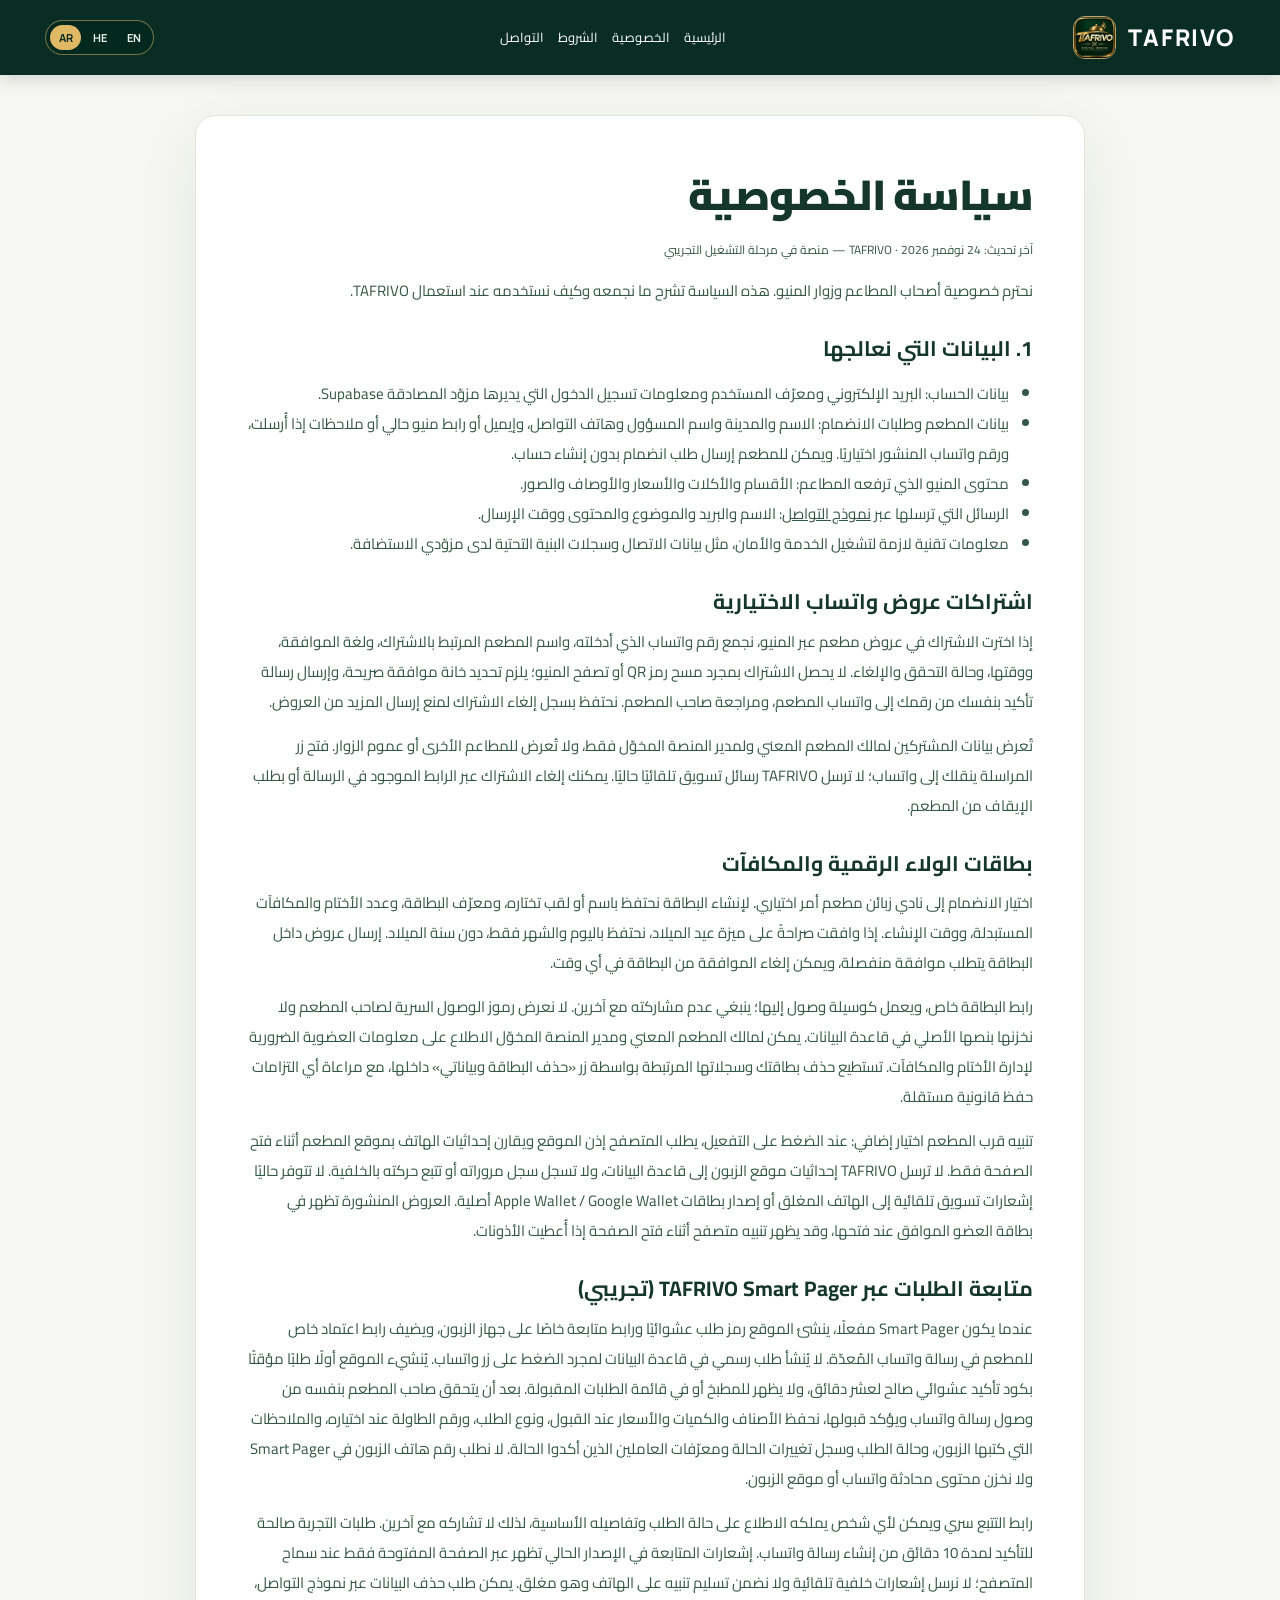
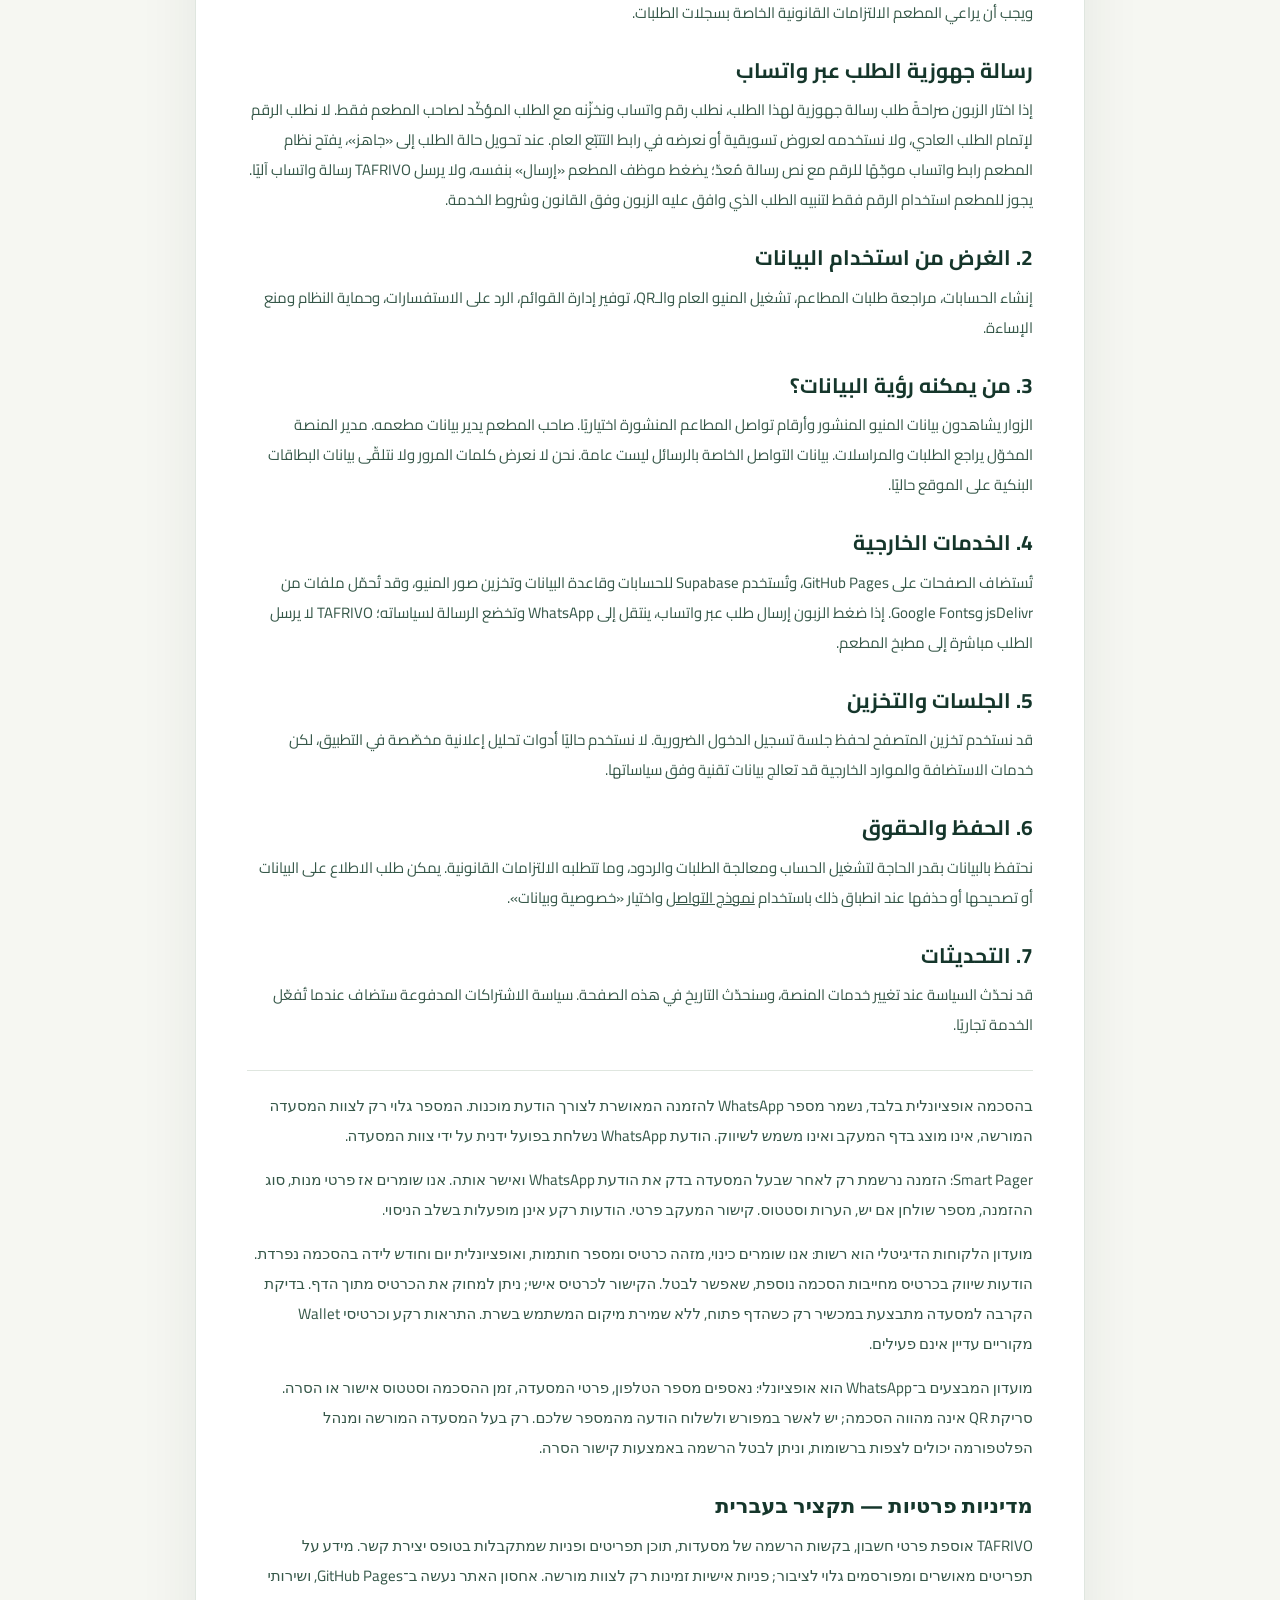
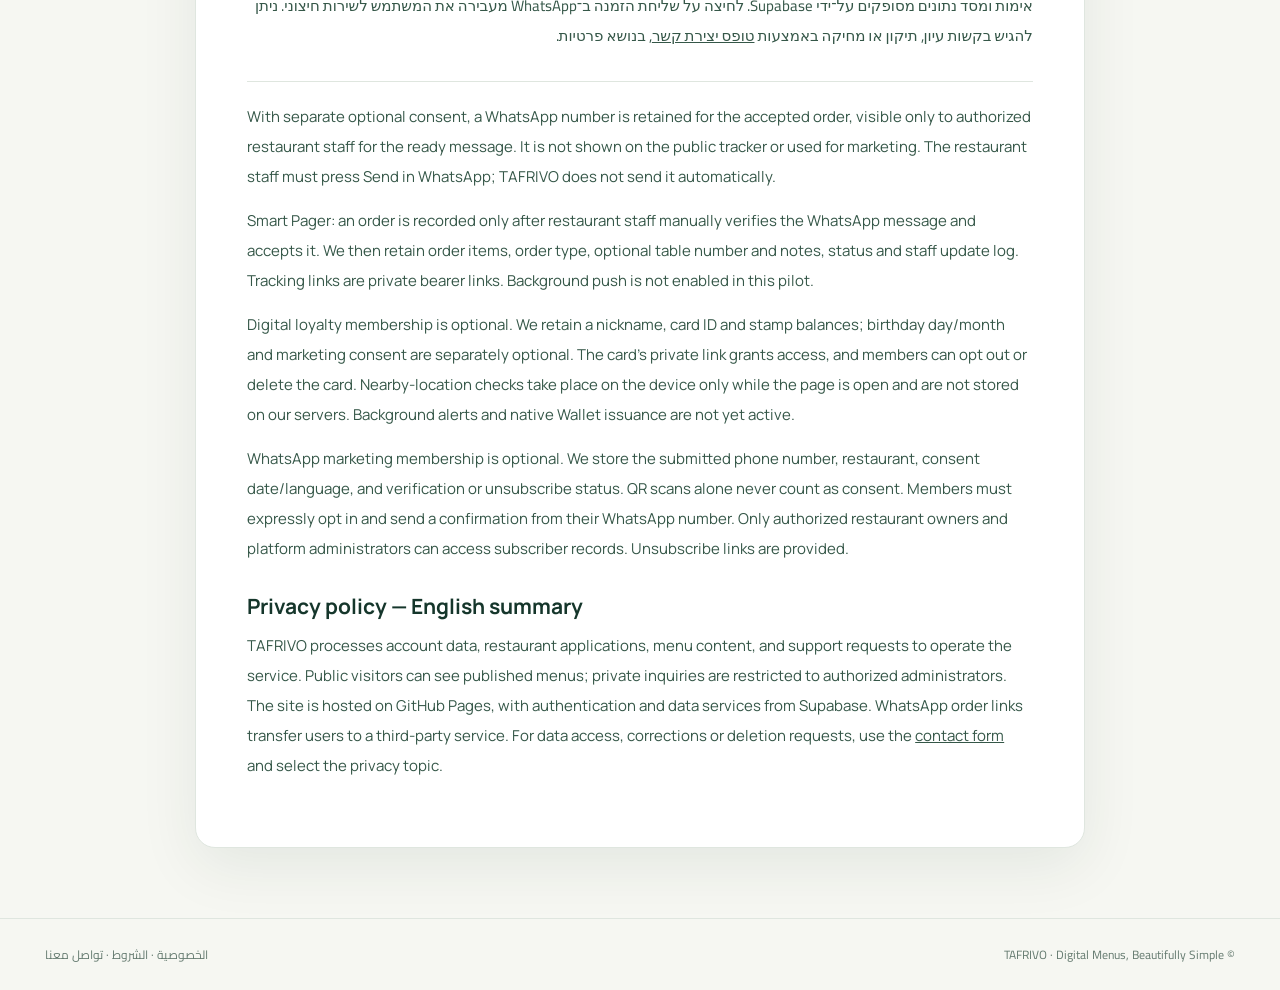
<file: privacy.html>
<!DOCTYPE html>
<html lang="ar" dir="rtl">
<head>
<meta charset="utf-8"/>
<meta name="viewport" content="width=device-width,initial-scale=1"/>
<meta name="theme-color" content="#082e24"/>
<title>سياسة الخصوصية | TAFRIVO</title>
<meta name="description" content="كيف تتعامل منصة TAFRIVO مع بيانات المطاعم والمستخدمين."/>
<link rel="canonical" href="https://ozaapex.github.io/TAFRIVO/privacy.html"/>
<link rel="icon" type="image/png" href="assets/favicon.png"/>
<link rel="stylesheet" href="style.css?v=20261115b"/>
</head>
<body><header class="topbar"><div class="topin wrap"><a class="logo" href="https://ozaapex.github.io/TAFRIVO/"><img src="assets/favicon.png" alt="TAFRIVO"><span>TAFRIVO</span></a><nav class="legal-nav"><a href="https://ozaapex.github.io/TAFRIVO/">الرئيسية</a><a href="privacy.html">الخصوصية</a><a href="terms.html">الشروط</a><a href="contact.html">التواصل</a></nav></div></header><main class="wrap legal-shell"><div class="panel"><h1>سياسة الخصوصية</h1><p class="legal-meta">آخر تحديث: 24 نوفمبر 2026 · TAFRIVO — منصة في مرحلة التشغيل التجريبي</p>
<p>نحترم خصوصية أصحاب المطاعم وزوار المنيو. هذه السياسة تشرح ما نجمعه وكيف نستخدمه عند استعمال TAFRIVO.</p>
<h2>1. البيانات التي نعالجها</h2><ul>
<li>بيانات الحساب: البريد الإلكتروني ومعرّف المستخدم ومعلومات تسجيل الدخول التي يديرها مزوّد المصادقة Supabase.</li>
<li>بيانات المطعم وطلبات الانضمام: الاسم والمدينة واسم المسؤول وهاتف التواصل، وإيميل أو رابط منيو حالي أو ملاحظات إذا أُرسلت، ورقم واتساب المنشور اختياريًا. ويمكن للمطعم إرسال طلب انضمام بدون إنشاء حساب.</li>
<li>محتوى المنيو الذي ترفعه المطاعم: الأقسام والأكلات والأسعار والأوصاف والصور.</li>
<li>الرسائل التي ترسلها عبر <a href="contact.html"><u>نموذج التواصل</u></a>: الاسم والبريد والموضوع والمحتوى ووقت الإرسال.</li>
<li>معلومات تقنية لازمة لتشغيل الخدمة والأمان، مثل بيانات الاتصال وسجلات البنية التحتية لدى مزوّدي الاستضافة.</li>
</ul>
<h2>اشتراكات عروض واتساب الاختيارية</h2><p>إذا اخترت الاشتراك في عروض مطعم عبر المنيو، نجمع رقم واتساب الذي أدخلته، واسم المطعم المرتبط بالاشتراك، ولغة الموافقة، ووقتها، وحالة التحقق والإلغاء. لا يحصل الاشتراك بمجرد مسح رمز QR أو تصفح المنيو؛ يلزم تحديد خانة موافقة صريحة، وإرسال رسالة تأكيد بنفسك من رقمك إلى واتساب المطعم، ومراجعة صاحب المطعم. نحتفظ بسجل إلغاء الاشتراك لمنع إرسال المزيد من العروض.</p><p>تُعرض بيانات المشتركين لمالك المطعم المعني ولمدير المنصة المخوّل فقط، ولا تُعرض للمطاعم الأخرى أو عموم الزوار. فتح زر المراسلة ينقلك إلى واتساب؛ لا ترسل TAFRIVO رسائل تسويق تلقائيًا حاليًا. يمكنك إلغاء الاشتراك عبر الرابط الموجود في الرسالة أو بطلب الإيقاف من المطعم.</p><h2>بطاقات الولاء الرقمية والمكافآت</h2>
<p>اختيار الانضمام إلى نادي زبائن مطعم أمر اختياري. لإنشاء البطاقة نحتفظ باسم أو لقب تختاره، ومعرّف البطاقة، وعدد الأختام والمكافآت المستبدلة، ووقت الإنشاء. إذا وافقت صراحةً على ميزة عيد الميلاد، نحتفظ باليوم والشهر فقط، دون سنة الميلاد. إرسال عروض داخل البطاقة يتطلب موافقة منفصلة، ويمكن إلغاء الموافقة من البطاقة في أي وقت.</p>
<p>رابط البطاقة خاص، ويعمل كوسيلة وصول إليها؛ ينبغي عدم مشاركته مع آخرين. لا نعرض رموز الوصول السرية لصاحب المطعم ولا نخزنها بنصها الأصلي في قاعدة البيانات. يمكن لمالك المطعم المعني ومدير المنصة المخوّل الاطلاع على معلومات العضوية الضرورية لإدارة الأختام والمكافآت. تستطيع حذف بطاقتك وسجلاتها المرتبطة بواسطة زر «حذف البطاقة وبياناتي» داخلها، مع مراعاة أي التزامات حفظ قانونية مستقلة.</p>
<p>تنبيه قرب المطعم اختيار إضافي: عند الضغط على التفعيل، يطلب المتصفح إذن الموقع ويقارن إحداثيات الهاتف بموقع المطعم أثناء فتح الصفحة فقط. لا ترسل TAFRIVO إحداثيات موقع الزبون إلى قاعدة البيانات، ولا تسجل سجل مروراته أو تتبع حركته بالخلفية. لا تتوفر حاليًا إشعارات تسويق تلقائية إلى الهاتف المغلق أو إصدار بطاقات Apple Wallet / Google Wallet أصلية. العروض المنشورة تظهر في بطاقة العضو الموافق عند فتحها، وقد يظهر تنبيه متصفح أثناء فتح الصفحة إذا أُعطيت الأذونات.</p>
<h2>متابعة الطلبات عبر TAFRIVO Smart Pager (تجريبي)</h2>
<p>عندما يكون Smart Pager مفعلًا، ينشئ الموقع رمز طلب عشوائيًا ورابط متابعة خاصًا على جهاز الزبون، ويضيف رابط اعتماد خاص للمطعم في رسالة واتساب المُعدّة. لا يُنشأ طلب رسمي في قاعدة البيانات لمجرد الضغط على زر واتساب. يُنشيء الموقع أولًا طلبًا مؤقتًا بكود تأكيد عشوائي صالح لعشر دقائق، ولا يظهر للمطبخ أو في قائمة الطلبات المقبولة. بعد أن يتحقق صاحب المطعم بنفسه من وصول رسالة واتساب ويؤكد قبولها، نحفظ الأصناف والكميات والأسعار عند القبول، ونوع الطلب، ورقم الطاولة عند اختياره، والملاحظات التي كتبها الزبون، وحالة الطلب وسجل تغييرات الحالة ومعرّفات العاملين الذين أكدوا الحالة. لا نطلب رقم هاتف الزبون في Smart Pager ولا نخزن محتوى محادثة واتساب أو موقع الزبون.</p>
<p>رابط التتبع سري ويمكن لأي شخص يملكه الاطلاع على حالة الطلب وتفاصيله الأساسية، لذلك لا تشاركه مع آخرين. طلبات التجربة صالحة للتأكيد لمدة 10 دقائق من إنشاء رسالة واتساب. إشعارات المتابعة في الإصدار الحالي تظهر عبر الصفحة المفتوحة فقط عند سماح المتصفح؛ لا نرسل إشعارات خلفية تلقائية ولا نضمن تسليم تنبيه على الهاتف وهو مغلق. يمكن طلب حذف البيانات عبر نموذج التواصل، ويجب أن يراعي المطعم الالتزامات القانونية الخاصة بسجلات الطلبات.</p>
<h2>رسالة جهوزية الطلب عبر واتساب</h2>
<p>إذا اختار الزبون صراحةً طلب رسالة جهوزية لهذا الطلب، نطلب رقم واتساب ونخزّنه مع الطلب المؤكّد لصاحب المطعم فقط. لا نطلب الرقم لإتمام الطلب العادي، ولا نستخدمه لعروض تسويقية أو نعرضه في رابط التتبّع العام. عند تحويل حالة الطلب إلى «جاهز»، يفتح نظام المطعم رابط واتساب موجّهًا للرقم مع نص رسالة مُعدّ؛ يضغط موظف المطعم «إرسال» بنفسه، ولا يرسل TAFRIVO رسالة واتساب آليًا. يجوز للمطعم استخدام الرقم فقط لتنبيه الطلب الذي وافق عليه الزبون وفق القانون وشروط الخدمة.</p>
<h2>2. الغرض من استخدام البيانات</h2><p>إنشاء الحسابات، مراجعة طلبات المطاعم، تشغيل المنيو العام والـQR، توفير إدارة القوائم، الرد على الاستفسارات، وحماية النظام ومنع الإساءة.</p>
<h2>3. من يمكنه رؤية البيانات؟</h2><p>الزوار يشاهدون بيانات المنيو المنشور وأرقام تواصل المطاعم المنشورة اختياريًا. صاحب المطعم يدير بيانات مطعمه. مدير المنصة المخوّل يراجع الطلبات والمراسلات. بيانات التواصل الخاصة بالرسائل ليست عامة. نحن لا نعرض كلمات المرور ولا نتلقّى بيانات البطاقات البنكية على الموقع حاليًا.</p>
<h2>4. الخدمات الخارجية</h2><p>تُستضاف الصفحات على GitHub Pages، وتُستخدم Supabase للحسابات وقاعدة البيانات وتخزين صور المنيو، وقد تُحمّل ملفات من jsDelivr وGoogle Fonts. إذا ضغط الزبون إرسال طلب عبر واتساب، ينتقل إلى WhatsApp وتخضع الرسالة لسياساته؛ TAFRIVO لا يرسل الطلب مباشرة إلى مطبخ المطعم.</p>
<h2>5. الجلسات والتخزين</h2><p>قد نستخدم تخزين المتصفح لحفظ جلسة تسجيل الدخول الضرورية. لا نستخدم حاليًا أدوات تحليل إعلانية مخصّصة في التطبيق، لكن خدمات الاستضافة والموارد الخارجية قد تعالج بيانات تقنية وفق سياساتها.</p>
<h2>6. الحفظ والحقوق</h2><p>نحتفظ بالبيانات بقدر الحاجة لتشغيل الحساب ومعالجة الطلبات والردود، وما تتطلبه الالتزامات القانونية. يمكن طلب الاطلاع على البيانات أو تصحيحها أو حذفها عند انطباق ذلك باستخدام <a href="contact.html"><u>نموذج التواصل</u></a> واختيار «خصوصية وبيانات».</p>
<h2>7. التحديثات</h2><p>قد نحدّث السياسة عند تغيير خدمات المنصة، وسنحدّث التاريخ في هذه الصفحة. سياسة الاشتراكات المدفوعة ستضاف عندما تُفعّل الخدمة تجاريًا.</p>
<section class="legal-lang" dir="rtl" lang="he"><p>בהסכמה אופציונלית בלבד, נשמר מספר WhatsApp להזמנה המאושרת לצורך הודעת מוכנות. המספר גלוי רק לצוות המסעדה המורשה, אינו מוצג בדף המעקב ואינו משמש לשיווק. הודעת WhatsApp נשלחת בפועל ידנית על ידי צוות המסעדה.</p><p>Smart Pager: הזמנה נרשמת רק לאחר שבעל המסעדה בדק את הודעת WhatsApp ואישר אותה. אנו שומרים אז פרטי מנות, סוג ההזמנה, מספר שולחן אם יש, הערות וסטטוס. קישור המעקב פרטי. הודעות רקע אינן מופעלות בשלב הניסוי.</p><p>מועדון הלקוחות הדיגיטלי הוא רשות: אנו שומרים כינוי, מזהה כרטיס ומספר חותמות, ואופציונלית יום וחודש לידה בהסכמה נפרדת. הודעות שיווק בכרטיס מחייבות הסכמה נוספת, שאפשר לבטל. הקישור לכרטיס אישי; ניתן למחוק את הכרטיס מתוך הדף. בדיקת הקרבה למסעדה מתבצעת במכשיר רק כשהדף פתוח, ללא שמירת מיקום המשתמש בשרת. התראות רקע וכרטיסי Wallet מקוריים עדיין אינם פעילים.</p><p>מועדון המבצעים ב־WhatsApp הוא אופציונלי: נאספים מספר הטלפון, פרטי המסעדה, זמן ההסכמה וסטטוס אישור או הסרה. סריקת QR אינה מהווה הסכמה; יש לאשר במפורש ולשלוח הודעה מהמספר שלכם. רק בעל המסעדה המורשה ומנהל הפלטפורמה יכולים לצפות ברשומות, וניתן לבטל הרשמה באמצעות קישור הסרה.</p><h2>מדיניות פרטיות — תקציר בעברית</h2><p>TAFRIVO אוספת פרטי חשבון, בקשות הרשמה של מסעדות, תוכן תפריטים ופניות שמתקבלות בטופס יצירת קשר. מידע על תפריטים מאושרים ומפורסמים גלוי לציבור; פניות אישיות זמינות רק לצוות מורשה. אחסון האתר נעשה ב־GitHub Pages, ושירותי אימות ומסד נתונים מסופקים על־ידי Supabase. לחיצה על שליחת הזמנה ב־WhatsApp מעבירה את המשתמש לשירות חיצוני. ניתן להגיש בקשות עיון, תיקון או מחיקה באמצעות <a href="contact.html"><u>טופס יצירת קשר</u></a>, בנושא פרטיות.</p></section>
<section class="legal-lang" dir="ltr" lang="en"><p>With separate optional consent, a WhatsApp number is retained for the accepted order, visible only to authorized restaurant staff for the ready message. It is not shown on the public tracker or used for marketing. The restaurant staff must press Send in WhatsApp; TAFRIVO does not send it automatically.</p><p>Smart Pager: an order is recorded only after restaurant staff manually verifies the WhatsApp message and accepts it. We then retain order items, order type, optional table number and notes, status and staff update log. Tracking links are private bearer links. Background push is not enabled in this pilot.</p><p>Digital loyalty membership is optional. We retain a nickname, card ID and stamp balances; birthday day/month and marketing consent are separately optional. The card's private link grants access, and members can opt out or delete the card. Nearby-location checks take place on the device only while the page is open and are not stored on our servers. Background alerts and native Wallet issuance are not yet active.</p><p>WhatsApp marketing membership is optional. We store the submitted phone number, restaurant, consent date/language, and verification or unsubscribe status. QR scans alone never count as consent. Members must expressly opt in and send a confirmation from their WhatsApp number. Only authorized restaurant owners and platform administrators can access subscriber records. Unsubscribe links are provided.</p><h2>Privacy policy — English summary</h2><p>TAFRIVO processes account data, restaurant applications, menu content, and support requests to operate the service. Public visitors can see published menus; private inquiries are restricted to authorized administrators. The site is hosted on GitHub Pages, with authentication and data services from Supabase. WhatsApp order links transfer users to a third-party service. For data access, corrections or deletion requests, use the <a href="contact.html"><u>contact form</u></a> and select the privacy topic.</p></section></div></main><footer class="footer"><div class="wrap"><span>© TAFRIVO · Digital Menus, Beautifully Simple</span><span><a href="privacy.html">الخصوصية</a> · <a href="terms.html">الشروط</a> · <a href="contact.html">تواصل معنا</a></span></div></footer><script src="public-language.js?v=20261115b" defer></script>
</body></html>
</file>
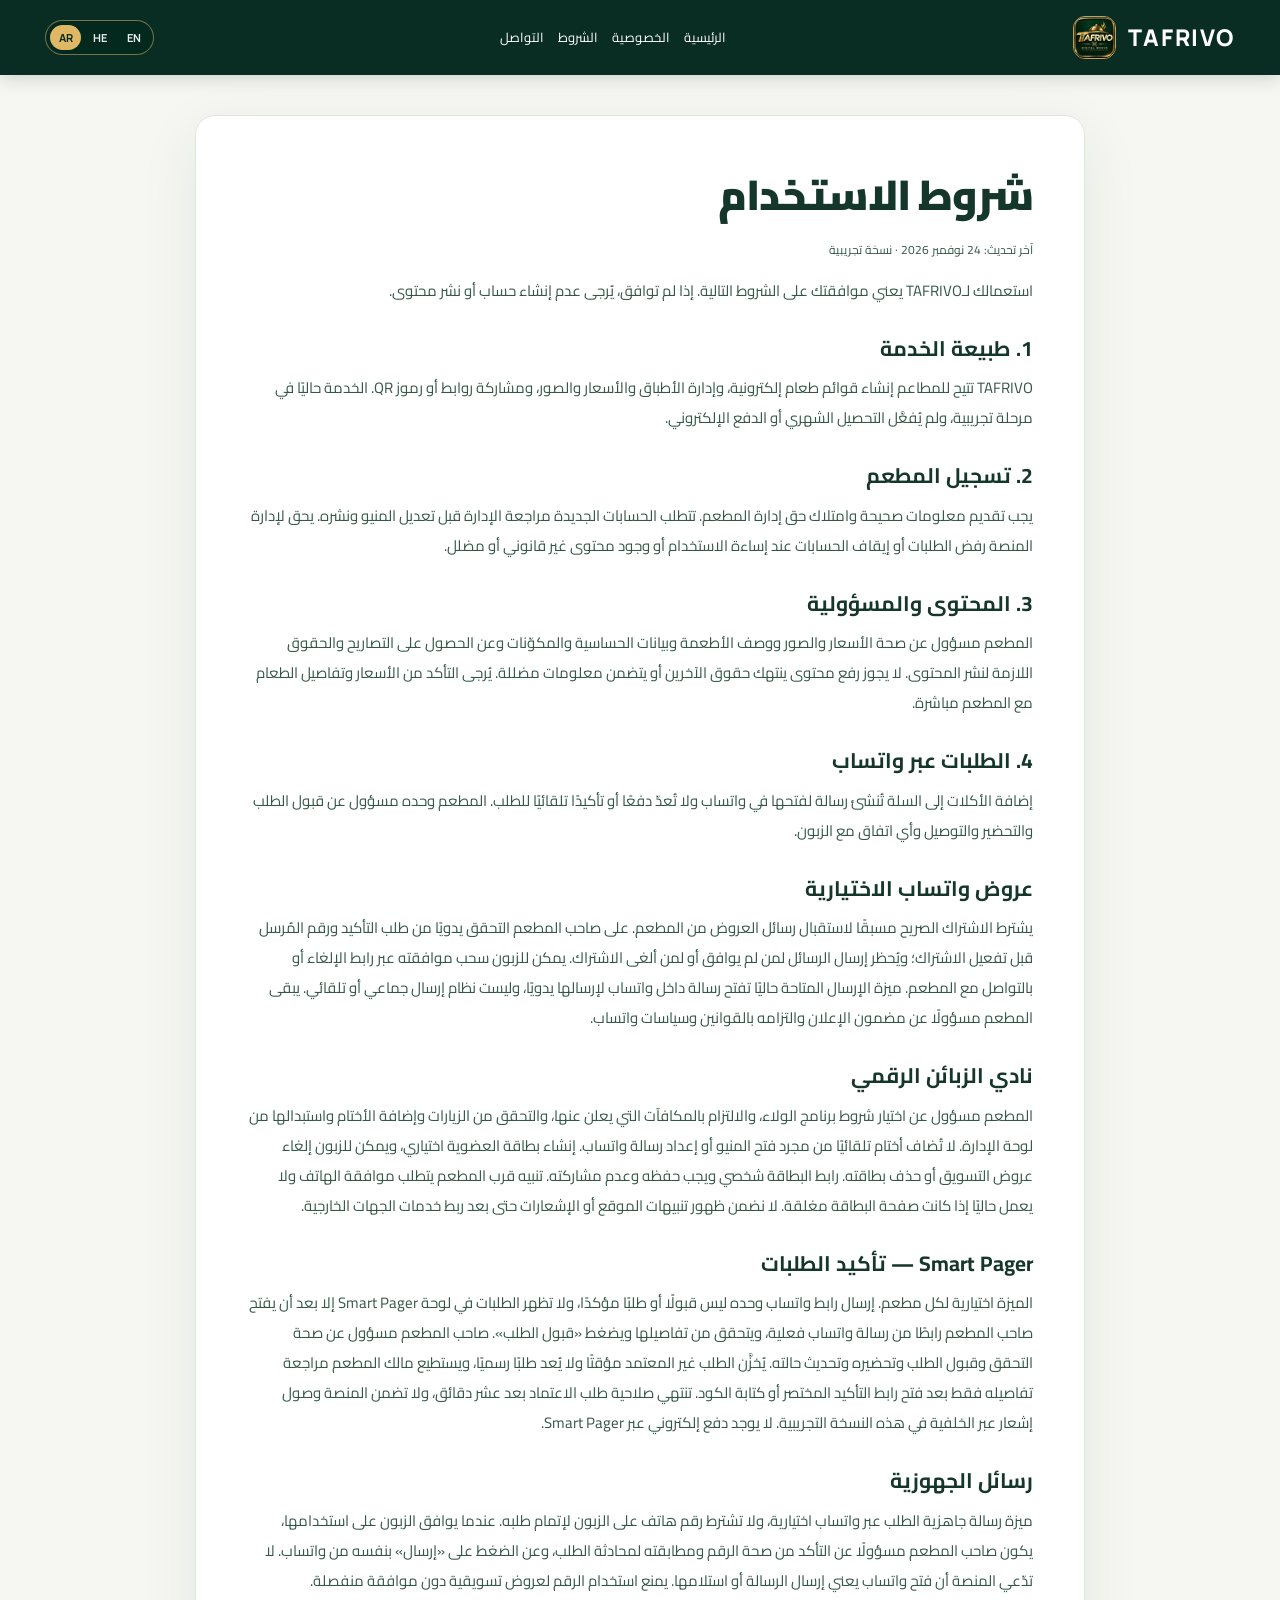
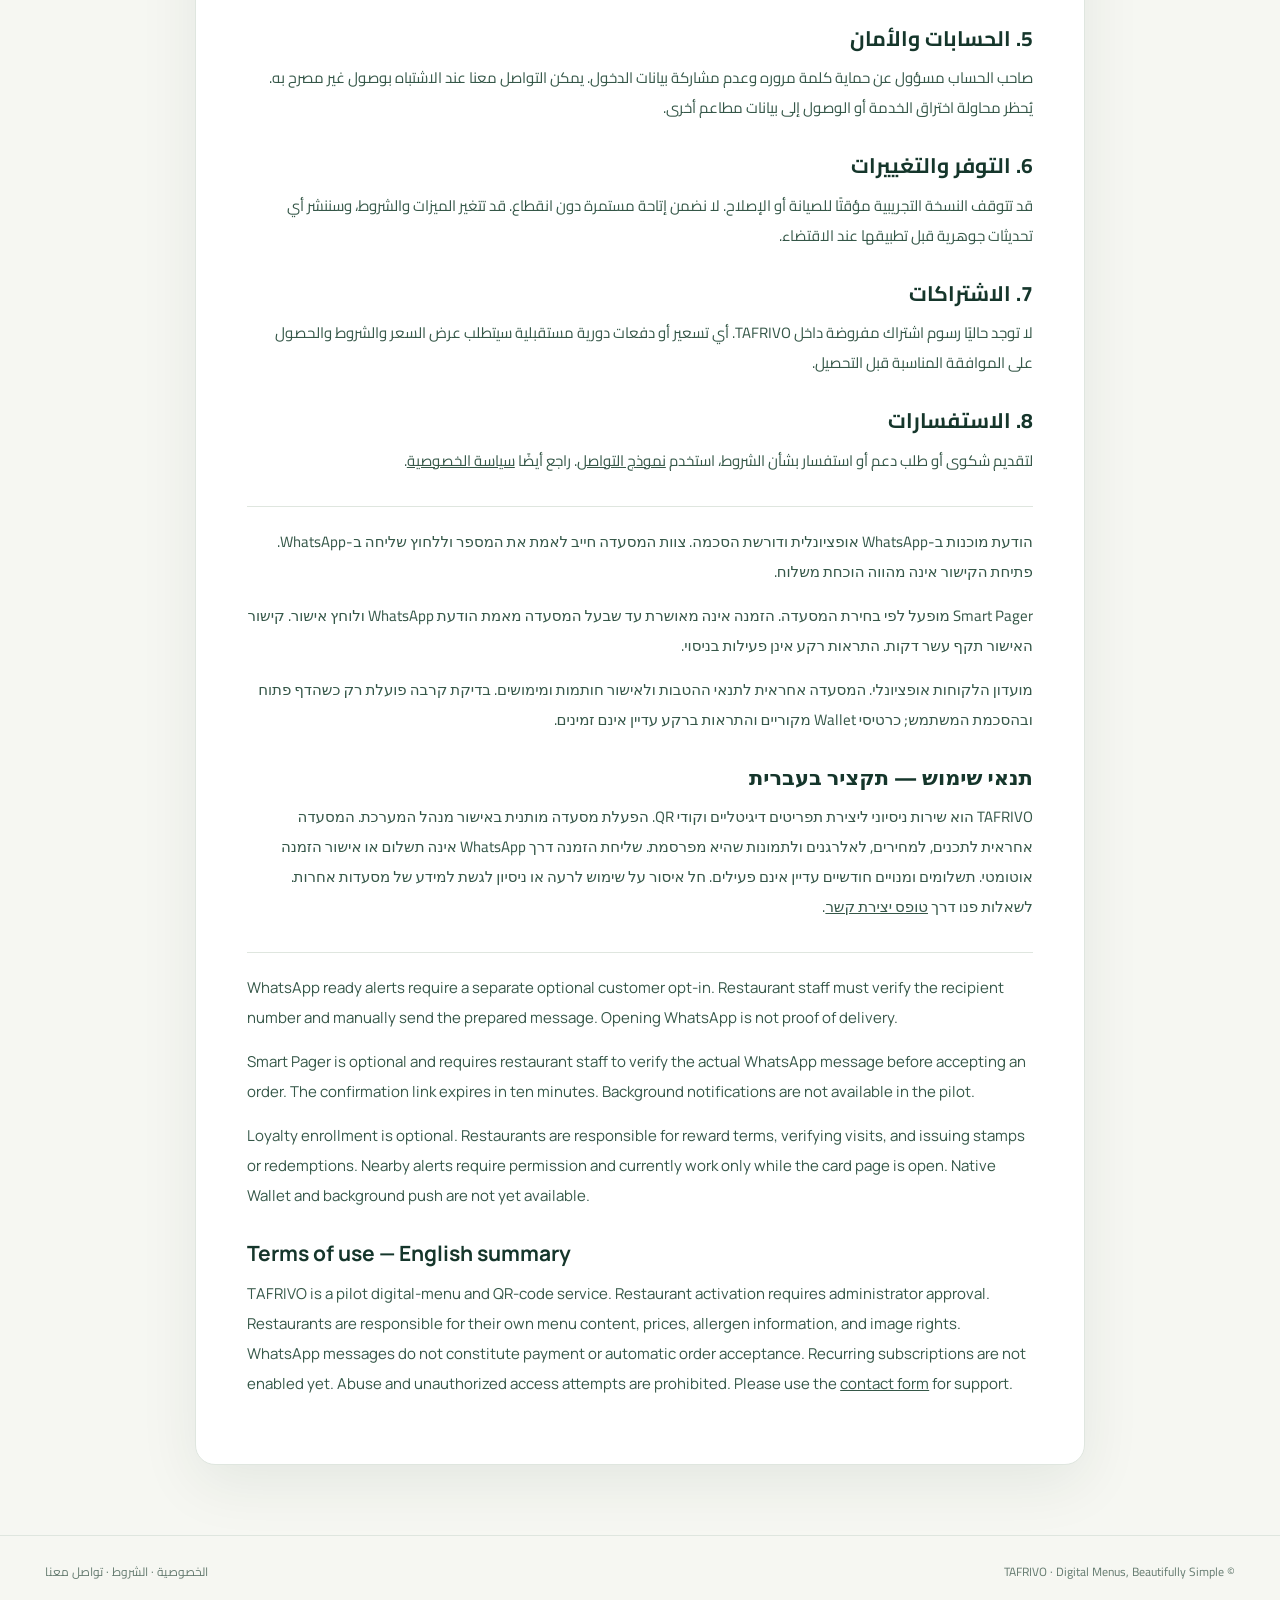
<file: terms.html>
<!DOCTYPE html>
<html lang="ar" dir="rtl">
<head>
<meta charset="utf-8"/>
<meta name="viewport" content="width=device-width,initial-scale=1"/>
<meta name="theme-color" content="#082e24"/>
<title>شروط الاستخدام | TAFRIVO</title>
<meta name="description" content="شروط استخدام منصة TAFRIVO للمنيو الرقمي."/>
<link rel="canonical" href="https://ozaapex.github.io/TAFRIVO/terms.html"/>
<link rel="icon" type="image/png" href="assets/favicon.png"/>
<link rel="stylesheet" href="style.css?v=20261115b"/>
</head>
<body><header class="topbar"><div class="topin wrap"><a class="logo" href="https://ozaapex.github.io/TAFRIVO/"><img src="assets/favicon.png" alt="TAFRIVO"><span>TAFRIVO</span></a><nav class="legal-nav"><a href="https://ozaapex.github.io/TAFRIVO/">الرئيسية</a><a href="privacy.html">الخصوصية</a><a href="terms.html">الشروط</a><a href="contact.html">التواصل</a></nav></div></header><main class="wrap legal-shell"><div class="panel"><h1>شروط الاستخدام</h1><p class="legal-meta">آخر تحديث: 24 نوفمبر 2026 · نسخة تجريبية</p>
<p>استعمالك لـTAFRIVO يعني موافقتك على الشروط التالية. إذا لم توافق، يُرجى عدم إنشاء حساب أو نشر محتوى.</p>
<h2>1. طبيعة الخدمة</h2><p>TAFRIVO تتيح للمطاعم إنشاء قوائم طعام إلكترونية، وإدارة الأطباق والأسعار والصور، ومشاركة روابط أو رموز QR. الخدمة حاليًا في مرحلة تجريبية، ولم يُفعَّل التحصيل الشهري أو الدفع الإلكتروني.</p>
<h2>2. تسجيل المطعم</h2><p>يجب تقديم معلومات صحيحة وامتلاك حق إدارة المطعم. تتطلب الحسابات الجديدة مراجعة الإدارة قبل تعديل المنيو ونشره. يحق لإدارة المنصة رفض الطلبات أو إيقاف الحسابات عند إساءة الاستخدام أو وجود محتوى غير قانوني أو مضلل.</p>
<h2>3. المحتوى والمسؤولية</h2><p>المطعم مسؤول عن صحة الأسعار والصور ووصف الأطعمة وبيانات الحساسية والمكوّنات وعن الحصول على التصاريح والحقوق اللازمة لنشر المحتوى. لا يجوز رفع محتوى ينتهك حقوق الآخرين أو يتضمن معلومات مضللة. يُرجى التأكد من الأسعار وتفاصيل الطعام مع المطعم مباشرة.</p>
<h2>4. الطلبات عبر واتساب</h2><p>إضافة الأكلات إلى السلة تُنشئ رسالة لفتحها في واتساب ولا تُعدّ دفعًا أو تأكيدًا تلقائيًا للطلب. المطعم وحده مسؤول عن قبول الطلب والتحضير والتوصيل وأي اتفاق مع الزبون.</p>
<h2>عروض واتساب الاختيارية</h2><p>يشترط الاشتراك الصريح مسبقًا لاستقبال رسائل العروض من المطعم. على صاحب المطعم التحقق يدويًا من طلب التأكيد ورقم المُرسل قبل تفعيل الاشتراك؛ ويُحظر إرسال الرسائل لمن لم يوافق أو لمن ألغى الاشتراك. يمكن للزبون سحب موافقته عبر رابط الإلغاء أو بالتواصل مع المطعم. ميزة الإرسال المتاحة حاليًا تفتح رسالة داخل واتساب لإرسالها يدويًا، وليست نظام إرسال جماعي أو تلقائي. يبقى المطعم مسؤولًا عن مضمون الإعلان والتزامه بالقوانين وسياسات واتساب.</p><h2>نادي الزبائن الرقمي</h2><p>المطعم مسؤول عن اختيار شروط برنامج الولاء، والالتزام بالمكافآت التي يعلن عنها، والتحقق من الزيارات وإضافة الأختام واستبدالها من لوحة الإدارة. لا تُضاف أختام تلقائيًا من مجرد فتح المنيو أو إعداد رسالة واتساب. إنشاء بطاقة العضوية اختياري، ويمكن للزبون إلغاء عروض التسويق أو حذف بطاقته. رابط البطاقة شخصي ويجب حفظه وعدم مشاركته. تنبيه قرب المطعم يتطلب موافقة الهاتف ولا يعمل حاليًا إذا كانت صفحة البطاقة مغلقة. لا نضمن ظهور تنبيهات الموقع أو الإشعارات حتى بعد ربط خدمات الجهات الخارجية.</p><h2>Smart Pager — تأكيد الطلبات</h2><p>الميزة اختيارية لكل مطعم. إرسال رابط واتساب وحده ليس قبولًا أو طلبًا مؤكدًا، ولا تظهر الطلبات في لوحة Smart Pager إلا بعد أن يفتح صاحب المطعم رابطًا من رسالة واتساب فعلية، ويتحقق من تفاصيلها ويضغط «قبول الطلب». صاحب المطعم مسؤول عن صحة التحقق وقبول الطلب وتحضيره وتحديث حالته. يُخزَّن الطلب غير المعتمد مؤقتًا ولا يُعد طلبًا رسميًا، ويستطيع مالك المطعم مراجعة تفاصيله فقط بعد فتح رابط التأكيد المختصر أو كتابة الكود. تنتهي صلاحية طلب الاعتماد بعد عشر دقائق، ولا تضمن المنصة وصول إشعار عبر الخلفية في هذه النسخة التجريبية. لا يوجد دفع إلكتروني عبر Smart Pager.</p><h2>رسائل الجهوزية</h2>
<p>ميزة رسالة جاهزية الطلب عبر واتساب اختيارية، ولا تشترط رقم هاتف على الزبون لإتمام طلبه. عندما يوافق الزبون على استخدامها، يكون صاحب المطعم مسؤولًا عن التأكد من صحة الرقم ومطابقته لمحادثة الطلب، وعن الضغط على «إرسال» بنفسه من واتساب. لا تدّعي المنصة أن فتح واتساب يعني إرسال الرسالة أو استلامها. يمنع استخدام الرقم لعروض تسويقية دون موافقة منفصلة.</p>
<h2>5. الحسابات والأمان</h2><p>صاحب الحساب مسؤول عن حماية كلمة مروره وعدم مشاركة بيانات الدخول. يمكن التواصل معنا عند الاشتباه بوصول غير مصرح به. يُحظر محاولة اختراق الخدمة أو الوصول إلى بيانات مطاعم أخرى.</p>
<h2>6. التوفر والتغييرات</h2><p>قد تتوقف النسخة التجريبية مؤقتًا للصيانة أو الإصلاح. لا نضمن إتاحة مستمرة دون انقطاع. قد تتغير الميزات والشروط، وسننشر أي تحديثات جوهرية قبل تطبيقها عند الاقتضاء.</p>
<h2>7. الاشتراكات</h2><p>لا توجد حاليًا رسوم اشتراك مفروضة داخل TAFRIVO. أي تسعير أو دفعات دورية مستقبلية سيتطلب عرض السعر والشروط والحصول على الموافقة المناسبة قبل التحصيل.</p>
<h2>8. الاستفسارات</h2><p>لتقديم شكوى أو طلب دعم أو استفسار بشأن الشروط، استخدم <a href="contact.html"><u>نموذج التواصل</u></a>. راجع أيضًا <a href="privacy.html"><u>سياسة الخصوصية</u></a>.</p>
<section class="legal-lang" dir="rtl" lang="he"><p>הודעת מוכנות ב-WhatsApp אופציונלית ודורשת הסכמה. צוות המסעדה חייב לאמת את המספר וללחוץ שליחה ב-WhatsApp. פתיחת הקישור אינה מהווה הוכחת משלוח.</p><p>Smart Pager מופעל לפי בחירת המסעדה. הזמנה אינה מאושרת עד שבעל המסעדה מאמת הודעת WhatsApp ולוחץ אישור. קישור האישור תקף עשר דקות. התראות רקע אינן פעילות בניסוי.</p><p>מועדון הלקוחות אופציונלי. המסעדה אחראית לתנאי ההטבות ולאישור חותמות ומימושים. בדיקת קרבה פועלת רק כשהדף פתוח ובהסכמת המשתמש; כרטיסי Wallet מקוריים והתראות ברקע עדיין אינם זמינים.</p><h2>תנאי שימוש — תקציר בעברית</h2><p>TAFRIVO הוא שירות ניסיוני ליצירת תפריטים דיגיטליים וקודי QR. הפעלת מסעדה מותנית באישור מנהל המערכת. המסעדה אחראית לתכנים, למחירים, לאלרגנים ולתמונות שהיא מפרסמת. שליחת הזמנה דרך WhatsApp אינה תשלום או אישור הזמנה אוטומטי. תשלומים ומנויים חודשיים עדיין אינם פעילים. חל איסור על שימוש לרעה או ניסיון לגשת למידע של מסעדות אחרות. לשאלות פנו דרך <a href="contact.html"><u>טופס יצירת קשר</u></a>.</p></section>
<section class="legal-lang" dir="ltr" lang="en"><p>WhatsApp ready alerts require a separate optional customer opt-in. Restaurant staff must verify the recipient number and manually send the prepared message. Opening WhatsApp is not proof of delivery.</p><p>Smart Pager is optional and requires restaurant staff to verify the actual WhatsApp message before accepting an order. The confirmation link expires in ten minutes. Background notifications are not available in the pilot.</p><p>Loyalty enrollment is optional. Restaurants are responsible for reward terms, verifying visits, and issuing stamps or redemptions. Nearby alerts require permission and currently work only while the card page is open. Native Wallet and background push are not yet available.</p><h2>Terms of use — English summary</h2><p>TAFRIVO is a pilot digital-menu and QR-code service. Restaurant activation requires administrator approval. Restaurants are responsible for their own menu content, prices, allergen information, and image rights. WhatsApp messages do not constitute payment or automatic order acceptance. Recurring subscriptions are not enabled yet. Abuse and unauthorized access attempts are prohibited. Please use the <a href="contact.html"><u>contact form</u></a> for support.</p></section></div></main><footer class="footer"><div class="wrap"><span>© TAFRIVO · Digital Menus, Beautifully Simple</span><span><a href="privacy.html">الخصوصية</a> · <a href="terms.html">الشروط</a> · <a href="contact.html">تواصل معنا</a></span></div></footer><script src="public-language.js?v=20261115b" defer></script>
</body></html>
</file>
<file: style.css>
@import url('https://fonts.googleapis.com/css2?family=Cairo:wght@400;500;600;700;800;900&family=Manrope:wght@500;600;700;800&display=swap');
:root{--green:#092d23;--green2:#0d4030;--green3:#19614a;--gold:#d6af67;--gold2:#f2dcad;--cream:#f6f7f2;--paper:#fff;--ink:#15362b;--muted:#657b70;--border:#dfe6df;--soft:#edf2eb;--danger:#ab3d36;--shadow:0 18px 60px #092d2314}
*{box-sizing:border-box}html{scroll-behavior:smooth}body{margin:0;background:var(--cream);font:15px/1.8 Cairo,system-ui,sans-serif;color:var(--ink)}body[dir=ltr]{font-family:Manrope,Cairo,system-ui,sans-serif}button,input,select,textarea{font:inherit}button{cursor:pointer}button:disabled{opacity:.55;cursor:not-allowed}a{color:inherit;text-decoration:none}img{max-width:100%}.hide{display:none!important}h1,h2,h3,p{margin:0 0 14px}h1{font-size:clamp(32px,5vw,58px);line-height:1.35;font-weight:900;letter-spacing:-1px}h2{font-size:26px;line-height:1.5}h3{font-size:18px}small,.small{font-size:12px}.muted{color:var(--muted)}.wrap{width:min(1190px,calc(100% - 42px));margin-inline:auto}.topbar{background:var(--green);color:#fff;box-shadow:0 2px 18px #001c1230}.topin{min-height:75px;display:flex;align-items:center;gap:20px;justify-content:space-between}.logo{display:flex;align-items:center;gap:12px;font-family:Manrope,sans-serif;direction:ltr;font-weight:800;letter-spacing:1.6px;font-size:23px}.logo img{width:43px;height:43px;object-fit:cover;border:1px solid #bca16a;border-radius:12px}.navlinks{display:flex;align-items:center;gap:22px;font-size:13px}.navlinks a{color:#dce9e1}.navlinks a:hover{color:var(--gold)}.actions{display:flex;gap:9px;align-items:center;flex-wrap:wrap}.btn{border:1px solid transparent;border-radius:13px;padding:11px 19px;display:inline-flex;gap:9px;align-items:center;justify-content:center;transition:.16s;background:var(--green);color:white;font-weight:800;box-shadow:none;white-space:nowrap}.btn:hover{transform:translateY(-1px);filter:brightness(1.04)}.btn.gold{background:var(--gold);color:#112a21}.btn.outline{border-color:#b9cbbf;background:transparent;color:var(--green)}.topbar .btn.outline,.hero .btn.outline{color:white;border-color:#547267}.btn.soft{background:#e9f1e9;color:#15523d}.btn.danger{background:#fae8e5;color:var(--danger)}.btn.small{font-size:12px;padding:7px 12px;border-radius:10px}.btn.block{width:100%}.hero{background:radial-gradient(circle at 10% 10%,#1d6550 0%,transparent 40%),linear-gradient(118deg,#082d23,#123f30 65%,#092c21);color:#f9f5e8;padding:72px 0 82px;overflow:hidden}.hero-inner{display:grid;grid-template-columns:1fr 0.86fr;align-items:center;gap:44px}.eyebrow{display:inline-flex;border:1px solid #c6a86780;border-radius:50px;color:var(--gold2);font-weight:800;font-size:12px;padding:7px 14px;margin-bottom:23px;background:#ffffff09}.hero p{font-size:17px;color:#c3d8cb;max-width:550px;margin-bottom:28px}.hero strong{color:var(--gold2)}.demo-phone{background:#f9faf7;border:9px solid #18241e;border-radius:36px;max-width:342px;margin:auto;box-shadow:20px 28px 0 #d0a95f20,0 30px 50px #0006;padding:13px;color:var(--green);transform:rotate(-3deg)}.phone-cover{border-radius:19px 19px 8px 8px;height:112px;background:linear-gradient(100deg,#123b29a9,#123b2940),url('https://images.unsplash.com/photo-1512621776951-a57141f2eefd?w=650&q=75') center/cover}.phone-title{font-weight:900;padding:12px 6px 6px}.food-row{display:flex;justify-content:space-between;border-bottom:1px solid #e2e7df;padding:10px 8px;font-size:11px}.food-row b{font-size:12px}.food-row em{font-style:normal;color:#23694c;font-weight:900}.food-pills{display:flex;gap:6px;padding-top:7px}.food-pills span{font-size:10px;border-radius:40px;padding:4px 8px;background:#e3ece2;color:#14503d}.food-pills span:first-child{background:#d4b46b;color:#102b20}.section{padding:67px 0}.section-title{text-align:center;margin-bottom:33px}.section-title p{color:var(--muted)}.features{display:grid;grid-template-columns:repeat(3,1fr);gap:18px}.feature{border:1px solid var(--border);padding:29px;background:white;border-radius:20px;box-shadow:0 8px 30px #092d2309}.feature .emoji{font-size:28px;margin-bottom:10px}.feature h3{font-size:19px;margin-bottom:8px}.feature p{font-size:13px;color:var(--muted)}.dark-cta{background:var(--green);color:#fff;padding:45px 0}.dark-cta .wrap{display:flex;align-items:center;justify-content:space-between;gap:22px}.footer{padding:25px 0;border-top:1px solid var(--border);font-size:12px;color:var(--muted)}.footer .wrap{display:flex;justify-content:space-between;gap:10px;align-items:center;flex-wrap:wrap}
.panel{background:white;border:1px solid var(--border);border-radius:20px;padding:25px;box-shadow:var(--shadow)}.authwrap{max-width:495px;margin:58px auto}.authwrap h2{margin:8px 0 3px}.auth-top{text-align:center;margin-bottom:25px}.auth-top .logo{justify-content:center;color:var(--green)}.field{margin-bottom:16px}.field label{display:block;font-size:13px;font-weight:800;margin-bottom:5px}.field input,.field select,.field textarea{width:100%;border:1px solid #cad8cb;border-radius:12px;padding:11px 13px;background:white;color:#193a30;outline:none}.field input:focus,.field textarea:focus,.field select:focus{border-color:#c4a261;box-shadow:0 0 0 3px #d8b77622}.field textarea{resize:vertical;min-height:78px}.formgrid{display:grid;grid-template-columns:repeat(2,minmax(0,1fr));gap:4px 15px}.span2{grid-column:1 / -1}.banner{border-radius:13px;padding:12px 15px;margin-bottom:15px;background:#eef5ee;border:1px solid #c8e2cf;color:#125436;font-size:13px}.banner.warn{background:#fff6e6;border-color:#edd5a3;color:#825c1d}.banner.error{background:#fff0ee;border-color:#efb7b2;color:#983a35}.banner strong{display:block}.pagehead{background:var(--green);color:white;padding:32px 0}.pagehead h1{font-size:29px;letter-spacing:0;margin:0}.pagehead p{font-size:13px;color:#b9d2c6;margin-top:5px}.pagehead .wrap{display:flex;align-items:center;justify-content:space-between;gap:18px}.dash{padding:28px 0 70px}.stats{display:grid;grid-template-columns:repeat(4,1fr);gap:14px;margin-bottom:25px}.stat{border:1px solid var(--border);border-radius:15px;background:white;padding:19px}.stat strong{display:block;font:800 30px Manrope,sans-serif;line-height:1.3;color:#123b2c}.stat span{font-size:12px;color:var(--muted)}.two{display:grid;grid-template-columns:1fr 1fr;gap:19px}.tablewrap{overflow:auto}.table{border-collapse:collapse;width:100%;text-align:right;font-size:13px}.table th,.table td{padding:12px 9px;border-bottom:1px solid var(--border);vertical-align:middle}.table th{color:#587066;font-size:12px;background:#f7f9f5}.table .actions{flex-wrap:nowrap}.tag{border-radius:20px;padding:3px 9px;background:#eef1ed;color:#65756e;font-size:11px;font-weight:800;display:inline-block;white-space:nowrap}.tag.approved{background:#e0f4e7;color:#176542}.tag.pending{background:#fff2d8;color:#9b6b14}.tag.rejected,.tag.suspended{background:#fbe9e6;color:#a84f3f}.page-tabs{display:flex;gap:8px;flex-wrap:wrap;margin:0 0 18px}.page-tabs button{background:white;border:1px solid var(--border);padding:9px 17px;border-radius:13px;color:#4c6256;font-weight:800}.page-tabs button.active{background:var(--green);color:white}.flexbetween{display:flex;align-items:center;justify-content:space-between;gap:12px}.listcards{display:grid;gap:10px}.listcard{border:1px solid var(--border);border-radius:14px;padding:15px;display:flex;justify-content:space-between;gap:15px;align-items:center}.listcard h3{margin:0}.listcard p{font-size:12px;color:var(--muted);margin:0}.hint{font-size:12px;color:var(--muted)}.qrbox{display:flex;gap:30px;align-items:center;flex-wrap:wrap}.qrbox canvas{background:white;border:1px solid #eee;border-radius:12px;padding:10px;max-width:100%}.empty{border:1px dashed #b8c9ba;background:#fbfcf8;border-radius:14px;padding:33px;text-align:center;color:var(--muted)}.upload{font-size:12px}.display-url{direction:ltr;text-align:left;unicode-bidi:plaintext;overflow-wrap:anywhere}.center-loader{display:flex;min-height:60vh;flex-direction:column;align-items:center;justify-content:center;gap:12px;color:var(--muted)}.spin{width:30px;height:30px;border-radius:50%;border:3px solid #e1d9b9;border-top-color:#0e573d;animation:spin 1s linear infinite}@keyframes spin{to{transform:rotate(360deg)}}
.menu-page{min-height:100vh;background:#f7f8f4}.menu-hero{background:linear-gradient(125deg,#0a382c,#184939);padding:30px 0;color:white}.menu-hero h1{font-size:28px;margin-top:9px}.menu-hero p{color:#c0d9ce;font-size:13px}.menu-nav{display:flex;align-items:center;justify-content:space-between;gap:15px}.lang-switch{display:flex;gap:3px}.lang-switch button{background:#1a5946;border:1px solid #49715e;color:white;border-radius:8px;padding:7px 10px;font-size:11px}.lang-switch button.active{background:var(--gold);color:#163a2c}.menu-main{max-width:900px;margin:28px auto;padding:0 20px 100px}.menu-cat{margin:32px 0 16px;font-weight:900;font-size:23px}.itemcard{display:flex;align-items:center;justify-content:space-between;gap:15px;background:white;border:1px solid var(--border);border-radius:17px;padding:16px;margin:12px 0}.itemcard img{width:90px;height:90px;object-fit:cover;border-radius:14px;flex:0 0 90px}.itemcard h3{margin:0 0 4px}.itemcard p{font-size:12px;color:var(--muted);margin:0}.item-price{color:#1b6048;font-weight:900;font-size:16px;white-space:nowrap}.item-right{display:flex;align-items:center;gap:12px;min-width:0}.cartbar{position:fixed;bottom:14px;left:50%;transform:translateX(-50%);z-index:10;background:#092d23;color:white;border:1px solid #a28854;border-radius:17px;min-width:min(92vw,510px);padding:12px 20px;display:flex;align-items:center;justify-content:space-between;gap:10px;box-shadow:0 9px 40px #001b1280}.cartbar button{border:0;background:var(--gold);color:var(--green);font-weight:900;padding:8px 16px;border-radius:10px}.menu-sticky{position:sticky;top:0;background:#fffefded;backdrop-filter:blur(12px);z-index:5;overflow:auto;border-bottom:1px solid var(--border)}.menu-sticky .wrap{display:flex;gap:7px;white-space:nowrap;overflow:auto;padding:11px 0}.menu-sticky a{border:1px solid #c8d5cc;border-radius:30px;padding:4px 14px;font-size:12px}.callout{font-size:12px;margin-top:8px;color:#8e6b23}.empty-panel{text-align:center;padding:34px}.pending-icon{font-size:50px;margin-bottom:5px}
@media (max-width:850px){.hero-inner{grid-template-columns:1fr}.hero{padding:42px 0}.demo-phone{margin:0 auto;max-width:300px}.features,.stats{grid-template-columns:repeat(2,1fr)}.two{grid-template-columns:1fr}.navlinks{display:none}.formgrid{grid-template-columns:1fr}.span2{grid-column:auto}.dark-cta .wrap{display:block}.dark-cta .btn{margin-top:18px}}
@media (max-width:540px){.wrap{width:min(100% - 26px,1190px)}.hero p{font-size:14px}.hero h1{font-size:33px}.features,.stats{grid-template-columns:1fr}.panel{padding:18px}.logo{font-size:17px;gap:8px}.logo img{width:35px;height:35px}.topbar .btn{font-size:11px;padding:7px 10px}.pagehead .wrap{flex-wrap:wrap}.pagehead h1{font-size:24px}.listcard{align-items:flex-start;flex-wrap:wrap}.itemcard{padding:11px;gap:8px}.itemcard img{width:66px;height:66px;flex-basis:66px}.itemcard h3{font-size:13px}.item-price{font-size:13px}.itemcard p{font-size:10px}.menu-hero h1{font-size:23px}.authwrap{margin:24px auto}}

/* Public legal, support and account-consent screens */
.footer a,.footer a:visited{color:inherit}.footer a:hover{text-decoration:underline}
.consent{display:block;margin:11px 0 15px;line-height:1.9;color:var(--muted)}
.consent input{margin-inline-end:6px;vertical-align:middle;accent-color:var(--green3)}
.consent a{color:var(--green3);font-weight:800;text-decoration:underline}
.legal-shell{max-width:890px;margin:40px auto 70px}
.legal-shell .panel{padding:clamp(22px,4vw,52px)}
.legal-shell h1{font-size:clamp(29px,4vw,42px)}
.legal-shell h2{font-size:21px;margin:27px 0 9px}
.legal-shell p,.legal-shell li{line-height:2;color:#355748}
.legal-shell ul{padding-right:24px}
.legal-shell .legal-lang{border-top:1px solid var(--border);margin-top:30px;padding-top:20px}
.legal-shell .legal-lang[dir=ltr]{font-family:Manrope,system-ui,sans-serif}
.legal-shell .legal-lang[dir=ltr] ul{padding-left:24px}
.legal-meta{color:var(--muted);font-size:12px}
.legal-nav{display:flex;gap:14px;flex-wrap:wrap;font-size:13px}
.legal-nav a:hover{text-decoration:underline}
.contact-grid{display:grid;grid-template-columns:1fr 1fr;gap:22px}
.contact-grid .span2{grid-column:1/-1}
.contact-field input,.contact-field textarea,.contact-field select{width:100%}
.honeypot{position:absolute!important;left:-99999px!important;opacity:0!important;height:1px;overflow:hidden}
.support-message{border:1px solid var(--border);border-radius:12px;padding:16px;margin:12px 0}
.support-body{white-space:pre-wrap;overflow-wrap:anywhere;line-height:1.8;margin:13px 0}
.support-email{color:var(--green3);text-decoration:underline;overflow-wrap:anywhere}
@media(max-width:620px){.legal-shell{margin:20px auto 40px}.contact-grid{grid-template-columns:1fr}.contact-grid .span2{grid-column:auto}}

/* Restaurant launch additions */
.settings-photo{display:block;width:100%;max-height:140px;object-fit:contain;background:#f1f4f0;border:1px solid var(--border);border-radius:12px;margin:6px 0 12px}
.settings-logo{height:120px;width:120px;object-fit:cover}
.settings-cover{max-height:160px;object-fit:cover}
.menu-hero{position:relative;isolation:isolate;overflow:hidden}
.menu-hero:has(.restaurant-menu-cover)::before{content:"";position:absolute;inset:0;background:linear-gradient(100deg,rgba(3,29,21,.89),rgba(7,43,32,.76));z-index:-1}
.restaurant-menu-cover{position:absolute;inset:0;width:100%;height:100%;object-fit:cover;z-index:-2}
.restaurant-menu-logo{display:block;width:70px;height:70px;object-fit:cover;border-radius:16px;border:2px solid var(--gold);background:white;margin:18px 0 10px;box-shadow:0 8px 30px #00130b66}
.page-tabs{scrollbar-width:thin}
button:focus-visible,a:focus-visible,input:focus-visible,select:focus-visible,textarea:focus-visible{outline:3px solid #b5903c;outline-offset:2px}
@media(max-width:540px){.menu-main{padding-bottom:130px}.qrbox{align-items:center}.restaurant-menu-logo{width:58px;height:58px}.topin{flex-wrap:wrap;row-gap:8px;padding:12px 0}.topbar .actions{margin-inline-start:auto}}
@media(prefers-reduced-motion:reduce){html{scroll-behavior:auto}*,*::before,*::after{animation-duration:.01ms!important;transition-duration:.01ms!important}}

/* Public restaurant applications */
.join-shell{max-width:960px}
.join-intro{background:linear-gradient(113deg,#0a3629,#135440);border:1px solid #b5995d;border-radius:21px;color:white;padding:clamp(22px,5vw,44px);margin-bottom:22px}
.join-intro h1{font-size:clamp(30px,5vw,46px);margin-top:14px}
.join-intro p{color:#d8ebdf;max-width:720px;font-size:15px}
.join-chips{display:flex;flex-wrap:wrap;gap:9px;margin:19px 0 0}
.join-chips span{border:1px solid #799789;border-radius:23px;padding:5px 13px;font-size:12px}
.join-panel{padding:clamp(19px,4vw,40px)}
.join-panel .flexbetween{gap:12px;flex-wrap:wrap}
.join-submit{min-height:50px;min-width:min(100%,290px)}
.join-after{margin-top:23px;border-radius:13px;padding:19px;background:var(--soft)}
.join-after h3{margin-bottom:8px}
.join-after p{margin:0}
.phone-ltr{direction:ltr;display:inline-block;unicode-bidi:isolate}
@media(max-width:620px){.join-intro{border-radius:15px}.join-submit{width:100%}}

/* Printable B2B restaurant presentation */
.pitch-shell{max-width:1080px;margin:30px auto 60px}
.pitch-hero{border-radius:24px;background:radial-gradient(circle at 20% 20%,#23664b,#0a3126 65%);padding:clamp(28px,5vw,52px);color:#fff}
.pitch-logo{display:flex;align-items:center;gap:13px;direction:ltr;justify-content:flex-end;font:800 28px Manrope,sans-serif;letter-spacing:1.5px}
.pitch-logo img{width:48px;height:48px;object-fit:cover;border-radius:12px}
.pitch-hero .eyebrow{margin-top:10px}
.pitch-hero h1{font-size:clamp(30px,5vw,54px);margin:9px 0 16px}
.pitch-hero h1 strong{color:var(--gold2)}
.pitch-hero p{max-width:690px;color:#d4e9db;line-height:1.95}
.pitch-benefits{display:flex;flex-wrap:wrap;gap:8px}
.pitch-benefits span{background:#ffffff16;border:1px solid #ffffff33;padding:4px 11px;border-radius:23px;font-size:12px}
.pitch-cards{display:grid;grid-template-columns:repeat(2,minmax(0,1fr));gap:18px;margin:22px 0}
.pitch-card{text-align:center;padding:26px!important}
.pitch-card-accent{border:2px solid #c3a36a}
.pitch-card-icon{font-size:28px;margin-bottom:4px}
.pitch-card p{color:var(--muted);min-height:54px}
.pitch-qr-frame{background:#fff;border:1px solid #ddd;border-radius:14px;padding:15px;width:max-content;max-width:100%;margin:16px auto 20px}
.pitch-qr-frame canvas{display:block;max-width:100%;height:auto}
.pitch-action{margin-bottom:9px}
.pitch-steps{display:grid;grid-template-columns:repeat(4,minmax(0,1fr));gap:14px}
.pitch-steps div{padding:12px;border:1px solid var(--border);border-radius:13px;display:grid;gap:7px}
.pitch-steps b{color:var(--green3);font:800 23px Manrope,sans-serif}
.pitch-steps span{font-size:13px}
.pitch-hebrew{text-align:center;margin:24px 0;padding:18px;background:var(--soft);border-radius:16px}
.pitch-hebrew h2{margin:0 0 8px;font-size:22px}
.pitch-hebrew p{margin:0}
.pitch-footer{display:flex;justify-content:center;gap:12px;flex-wrap:wrap;margin:24px 0}
.pitch-note{text-align:center;color:var(--muted);font-size:11px;overflow-wrap:anywhere}
@media(max-width:690px){.pitch-shell{margin-top:15px}.pitch-cards{grid-template-columns:1fr}.pitch-steps{grid-template-columns:repeat(2,1fr)}.pitch-card p{min-height:0}}
@media print{@page{size:A4;margin:12mm}body{background:#fff!important;color:#111;-webkit-print-color-adjust:exact;print-color-adjust:exact}.pitch-hide-print{display:none!important}.pitch-shell{width:100%!important;max-width:none!important;margin:0}.pitch-hero{padding:18px!important;border-radius:10px}.pitch-hero h1{font-size:29px!important}.pitch-benefits span{font-size:10px}.pitch-cards{gap:10px;margin:14px 0}.pitch-card{padding:12px!important;break-inside:avoid}.pitch-card h2{font-size:20px}.pitch-card p{font-size:11px;min-height:0}.pitch-qr-frame{margin:9px auto}.pitch-qr-frame canvas{width:145px;height:145px}.pitch-action{font-size:11px}.pitch-process{padding:12px!important}.pitch-process h2{font-size:19px}.pitch-steps div{padding:8px}.pitch-steps span{font-size:10px}.pitch-hebrew{padding:10px;margin:10px 0}.pitch-hebrew h2{font-size:18px}.pitch-hebrew p{font-size:11px}.pitch-note{font-size:9px}a{color:inherit!important}}

/* Public language picker and signed-in navigation */
.site-language-switch{display:inline-flex;direction:ltr;align-items:center;gap:3px;border:1px solid #b59e60a3;background:#03291f;border-radius:999px;padding:4px;flex-shrink:0}
.site-language-switch button{border:0;background:transparent;color:#e9f0e9;font:700 11px Manrope,Arial,sans-serif;padding:6px 8px;border-radius:99px;cursor:pointer;min-width:31px;line-height:1.2}
.site-language-switch button.active{background:#dfb866;color:#06291f}
.site-language-switch button:focus-visible{outline:2px solid white;outline-offset:2px}
.signed-in-user{font-size:12px;color:#d0e6dc;direction:ltr;max-width:230px;display:inline-block;overflow:hidden;text-overflow:ellipsis;white-space:nowrap}
html[dir=ltr] .site-language-switch{direction:ltr}
@media(max-width:800px){.topbar .site-language-switch{margin-inline:auto}.topin{flex-wrap:wrap;row-gap:9px;padding-block:8px}.signed-in-user{max-width:135px;font-size:10px}}
@media(max-width:540px){.site-language-switch button{padding:7px 7px;min-width:28px}.topbar .actions{gap:6px}.topbar .btn{font-size:11px;padding:8px 11px}}


/* TAFRIVO: item bread choice, and dine-in / takeaway order experience */
.choice-overlay{position:fixed;inset:0;background:#001a138a;z-index:100;display:flex;align-items:center;justify-content:center;padding:18px;backdrop-filter:blur(5px)}
.choice-modal{position:relative;background:#fff;border:2px solid var(--gold);border-radius:24px;box-shadow:0 30px 90px #001a1380;padding:30px 24px;text-align:center;width:min(100%,440px)}
.choice-close{position:absolute;top:8px;left:12px;width:40px;height:40px;border:0;border-radius:50%;background:var(--soft);color:var(--green);font-size:25px}
.choice-emblem{font-size:40px;margin-bottom:8px}
.choice-modal h2{font-size:23px;margin-bottom:4px}
.choice-modal .hint{margin:16px 0 0}
.bread-choice-buttons{display:grid;grid-template-columns:1fr 1fr;gap:12px;margin-top:20px}
.bread-choice-button{display:flex;align-items:center;flex-direction:column;gap:8px;border-radius:16px;background:#f8faf6;border:1px solid #b4cdbb;padding:19px 10px;color:var(--green);font-weight:900;font-size:18px}
.bread-choice-button:hover,.bread-choice-button:focus-visible{border-color:var(--gold);background:#fff8e7;box-shadow:0 0 0 3px #d6af6729}
.bread-icon{font-size:34px}
.order-method{border:1px solid var(--border);border-radius:17px;background:#f8faf6;padding:16px;margin:15px 0}
.order-method h3{font-size:16px;margin:0 0 12px}
.order-type-options{display:grid;grid-template-columns:1fr 1fr;gap:10px}
.order-option{display:flex;align-items:center;gap:8px;border-radius:13px;border:1px solid #bccfc1;padding:13px;background:#fff;cursor:pointer;font-weight:800;font-size:13px;line-height:1.5}
.order-option:has(input:checked){border-color:#b48a38;background:#fff7e5;box-shadow:0 0 0 2px #d6af6733}
.order-option input{accent-color:var(--green);flex:none}
@media(max-width:540px){.choice-modal{padding:24px 16px}.order-type-options{grid-template-columns:1fr}.bread-choice-button{padding:16px 7px}.order-method{padding:13px}}
</file>
